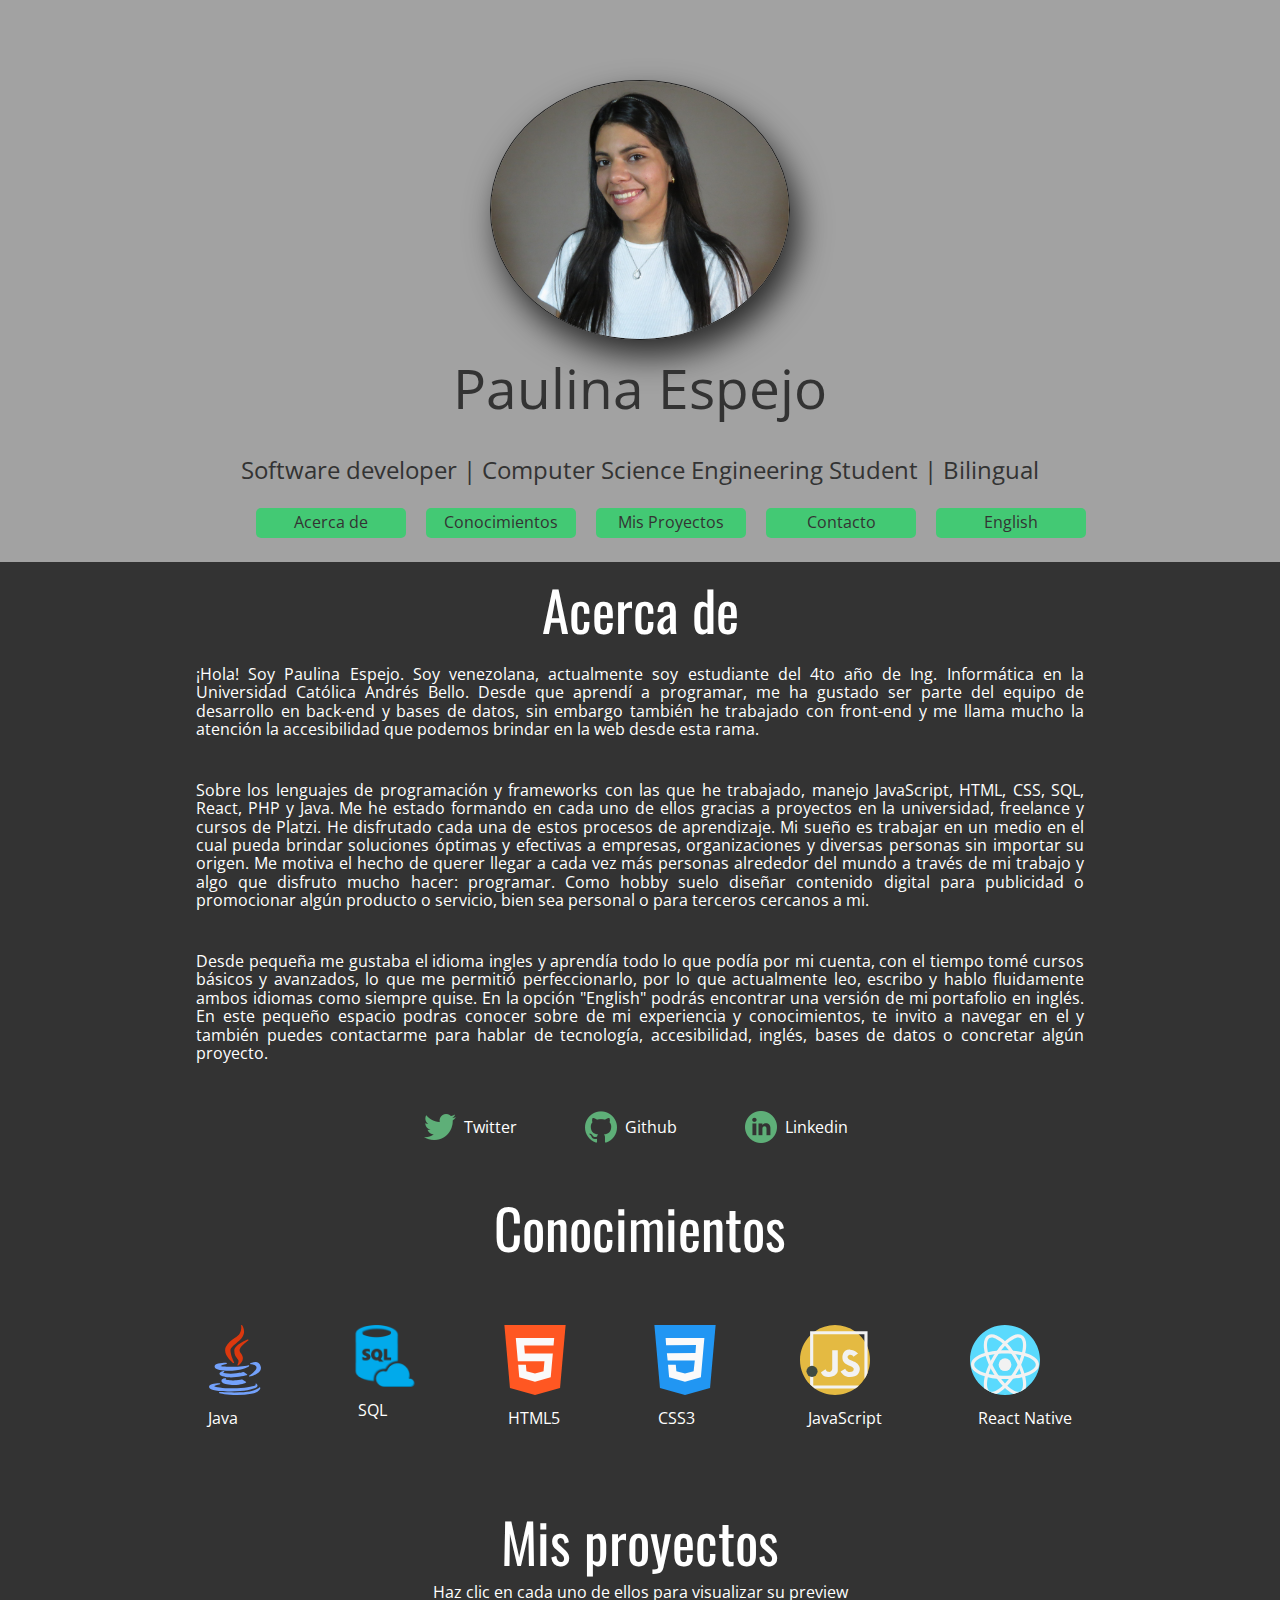
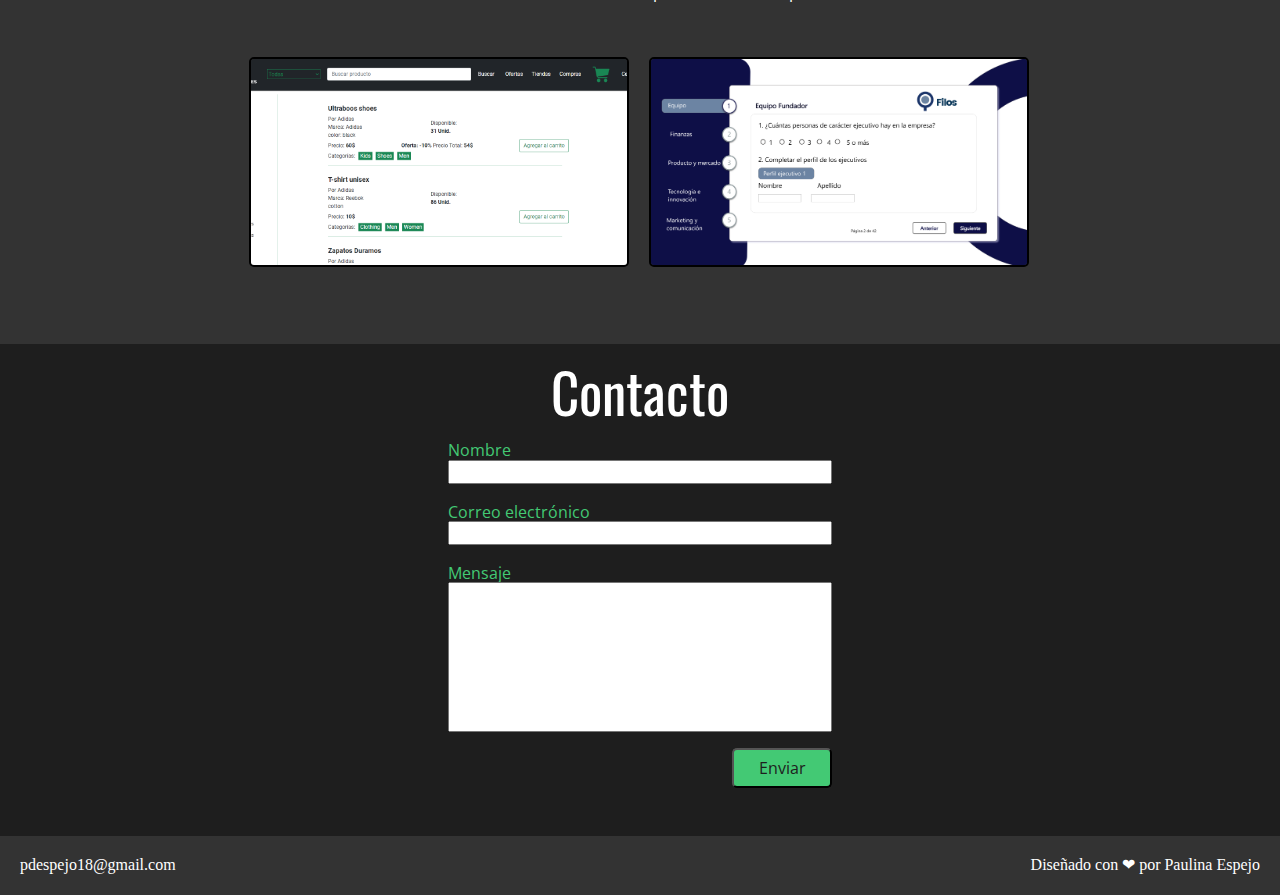
<file: index.html>
<!DOCTYPE html>
<html lang="es">
  <head>
    <meta charset="utf-8" />
    <meta content="width=device-width, initial-scale=1" name="viewport" />
    <meta http-equiv="X-UA-Compatible" content="ie=edge">
    <title>Paulina Espejo | Portafolio</title>
    <link href="css/styles.css" rel="stylesheet" />
    <link rel="stylesheet" href="css/normalize.css">
    <link rel="stylesheet" href="css/mobile.css">
    <link
      href="https://fonts.googleapis.com/css?family=Open+Sans|Oswald&display=swap"
      rel="stylesheet"
    />
  </head>

  <body>
    <a href="#main" class="skip-link">Saltar al contenido</a>
    <header class="seccion">
    <img src="images/paulina.JPG" alt="Paulina Espejo" class="header-img"/>
    <h1 class="header">Paulina Espejo</h1>
    <h2 class="subtitle">Software developer | Computer Science Engineering Student | Bilingual</h2>
    <nav>
      <ul class="navigation">
      <li class="nav-item"><a href="#main">Acerca de</a></li>
      <li class="nav-item"><a href="#skills">Conocimientos</a></li>
      <li class="nav-item"><a href="#proyectos">Mis Proyectos</a></li>
      <li class="nav-item"><a href="#contacto">Contacto</a></li>
      <li class="nav-item"><a href="english.html">English</a></li>
    </ul>
    </nav>
  </header>

  <main id="main">
    <section>
      <h2 class="title">Acerca de</h2>
      <p class="intro" id="parrafo1">
      ¡Hola! Soy Paulina Espejo. Soy venezolana, actualmente soy estudiante del 4to 
      año de Ing. Informática en la Universidad Católica Andrés Bello. Desde que aprendí a 
      programar, me ha gustado ser parte del equipo de desarrollo en back-end y
      bases de datos, sin embargo también he trabajado con front-end y me llama
      mucho la atención la accesibilidad que podemos brindar en la web desde esta 
      rama.
      </p><br/>
      <p class="intro">
        Sobre los lenguajes de programación y frameworks con las que he trabajado, 
        manejo JavaScript, HTML, CSS, SQL, React, PHP y Java. Me he estado 
        formando en cada uno de ellos gracias a proyectos en la universidad, freelance y cursos de 
        Platzi. He disfrutado cada una de estos procesos de aprendizaje. Mi sueño es trabajar en un medio en el cual
        pueda brindar soluciones óptimas y efectivas a empresas, organizaciones y 
        diversas personas sin importar su origen. Me motiva el hecho de querer 
        llegar a cada vez más personas alrededor del mundo a través de mi trabajo y algo que
        disfruto mucho hacer: programar. Como hobby suelo diseñar contenido digital
        para publicidad o promocionar algún producto o servicio, bien sea personal 
        o para terceros cercanos a mi. 
      </p><br/>
      <p class="intro">
        Desde pequeña me gustaba el idioma ingles y aprendía todo lo que
        podía por mi cuenta, con el tiempo tomé cursos básicos y avanzados, lo que me 
        permitió perfeccionarlo, por lo que actualmente leo, escribo y hablo fluidamente ambos idiomas como 
        siempre quise. En la opción "English" podrás encontrar una versión de mi portafolio en inglés.
        En este pequeño espacio podras conocer sobre de mi experiencia y  
        conocimientos, te invito a navegar en el y también puedes contactarme para
        hablar de tecnología, accesibilidad, inglés, bases de datos o concretar algún proyecto.
      </p><br/>
      <ul class="social-media">
        <li>
          <a href="https://twitter.com/paulinaeb_" target="_blank"
            ><img src="images/twitter.png" alt="Twitter"
          />
        <p class="social-link-text">Twitter</p></a>
        </li>
        <li>
          <a href="https://github.com/paulinaeb" target="_blank"
            ><img src="images/github-logo.png" alt="Github"
          />
          <p class="social-link-text">Github</p></a>
        </li>
        <li>
          <a href="https://www.linkedin.com/in/paulinaeb/" target="_blank"
            ><img src="images/linkedin.png" alt="linkedin"
          />
          <p class="social-link-text">Linkedin</p></a>
        </li>
      </ul>
    </section>

    <section id="skills">
      <h2 class="title">Conocimientos</h2>
      <div class="container"> 
        <div class="skill-container">
            <figure>
                <img src="images/java.svg" alt="Logo de Java" width="70" height="70">
                <p class="conocimientos">Java</p>
            </figure>
            <figure>
              <img src="images/sql.png" alt="Logo sql" width="70" height="70">
              <p class="conocimientos">SQL</p>
          </figure>
            <figure>
                <img src="images/html-5.svg" alt="Logo de HTML 5" width="70" height="70">
                <p class="conocimientos">HTML5</p>
            </figure>
            <figure>
                <img src="images/css.svg" alt="Logo de CSS 3" width="70" height="70">
                <p class="conocimientos">CSS3</p>
            </figure>
            <figure>
                <img src="images/javascript.svg" alt="Logo de Javascript" width="70" height="70">
                <p class="conocimientos">JavaScript</p>
            </figure>
            <figure>
                <img src="images/react.svg" alt="Logo de React Native" width="70" height="70">
                <p class="conocimientos">React Native</p>
            </figure>
        </div>
    </div>
    </section>

    <section id="proyectos">
      <h2 class="title">Mis proyectos</h2>
      <p class="conocimientos">Haz clic en cada uno de ellos para visualizar su preview</p>
    <div class="carousel">
      <div class="window">
        <ul class="project-container">
          <li ><button class="project1 project"><img src="images/project1.png" id="pro1" class="project-img" alt="Primer Proyecto"/></button></li>
          <li ><button class="project2 project"><img src="images/project2.png"id="pro2" class="project-img"  alt="Segundo Proyecto"/></button></li>
         </ul>
      </div>
    </div>
  </section>
  </main>

    <footer class="contact-section" id="contacto">
      <h2 class="title">Contacto</h2>
      <br>
      <form class="form-container">
        <label class="form-label">Nombre</label><input id="nombre" type="text"  aria-label="nombre"/> 
        <span id="name-error"></span>
        <br/>
        <label class="form-label">Correo electrónico</label><input id="correo" type="text" aria-label="correo"/> <br />
        <label class="message-input">Mensaje<input id="mensaje" type="text"/> <br /></label>
        <button class="send-button">Enviar</button>
      </form>
      <div>
        <a href="mailto:pdespejo18@gmail.com">pdespejo18@gmail.com</a>
        <p>Diseñado con ❤ por Paulina Espejo</p>
      </div>
    </footer>

    <div class="notification" aria-live="assertive"></div>
    <div class="modal-container">
      <div class="modal">
       <h2 class="title" id="modal-header"></h2>
        <img id="img-modal" src="images/project1.png" class="modal-project-image" alt="screenshot del proyecto"/>
        <button class="modal-button">Cerrar</button>
      </div>
    </div>

    <script src="index.js" type="text/javascript"></script>
  </body>
</html>
</file>
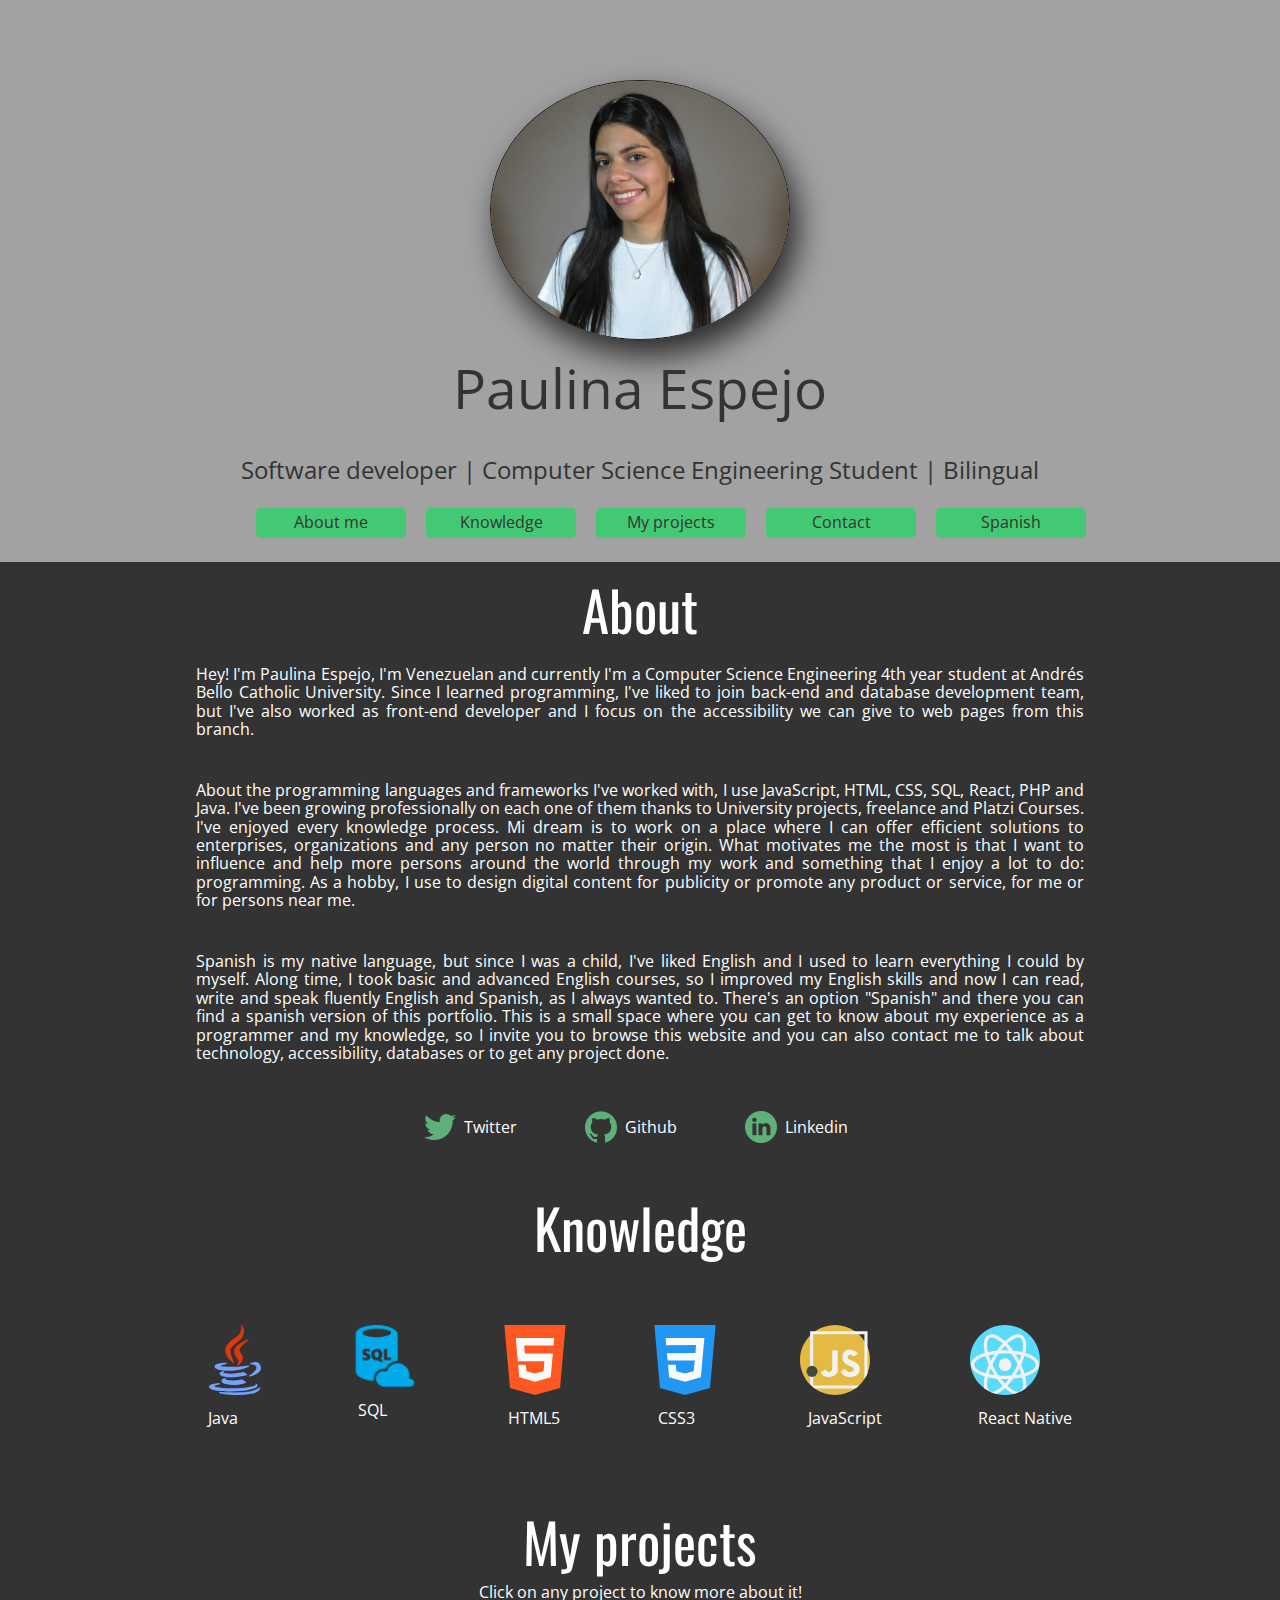
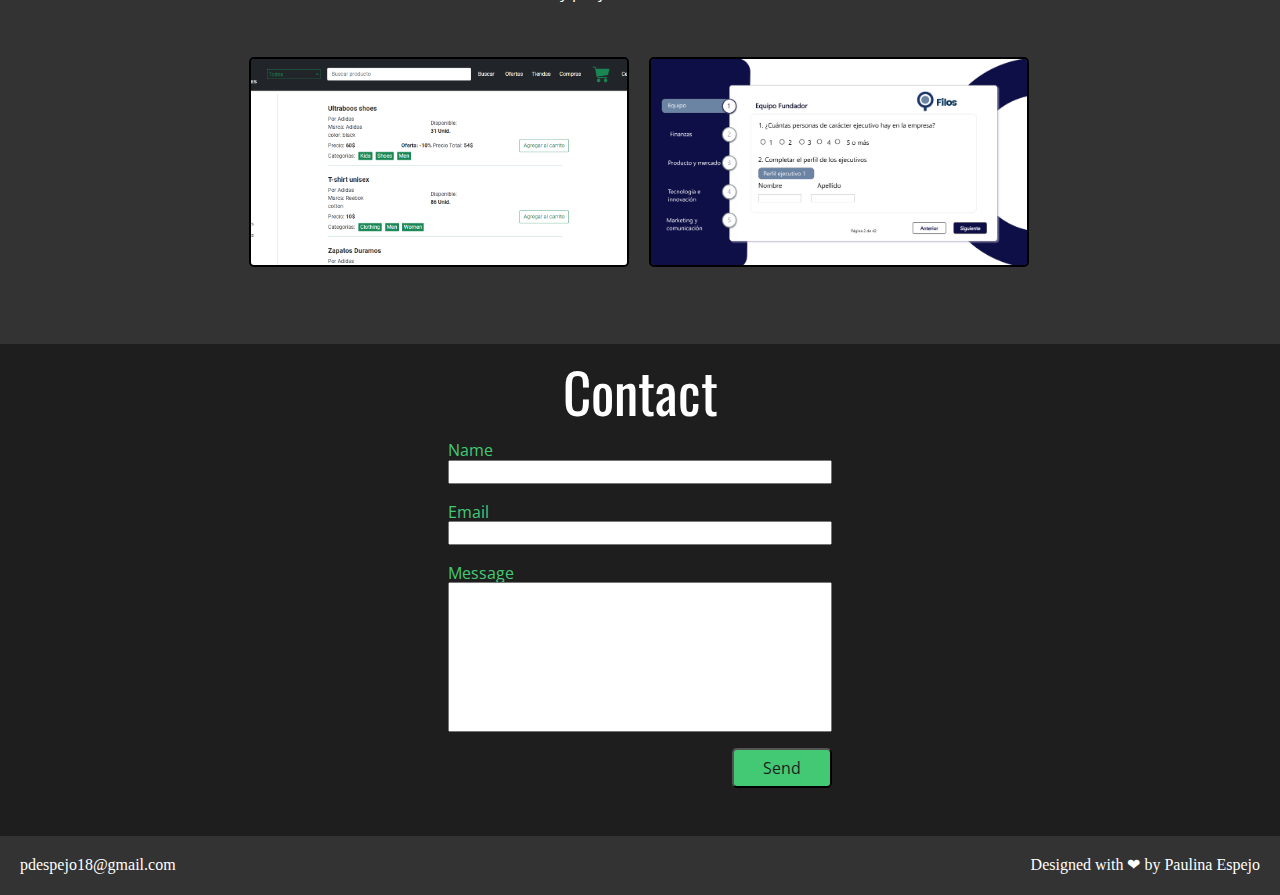
<file: english.html>
<!DOCTYPE html>
<html lang="es">
  <head>
    <meta charset="utf-8" />
    <meta content="width=device-width, initial-scale=1" name="viewport" />
    <meta http-equiv="X-UA-Compatible" content="ie=edge">
    <title>Paulina Espejo | Portfolio</title>
    <link href="css/styles.css" rel="stylesheet" />
    <link rel="stylesheet" href="css/normalize.css">
    <link rel="stylesheet" href="css/mobile.css">
    <link
      href="https://fonts.googleapis.com/css?family=Open+Sans|Oswald&display=swap"
      rel="stylesheet"
    />
  </head>

  <body>
    <a href="#main" class="skip-link">Go to content</a>
    <header class="seccion">
    <img src="images/paulina.JPG" alt="Paulina Espejo" class="header-img"/>
    <h1 class="header">Paulina Espejo</h1>
    <h2 class="subtitle">Software developer | Computer Science Engineering Student | Bilingual</h2>
    <nav>
      <ul class="navigation">
      <li class="nav-item"><a href="#main">About me</a></li>
      <li class="nav-item"><a href="#skills">Knowledge</a></li>
      <li class="nav-item"><a href="#proyectos">My projects</a></li>
      <li class="nav-item"><a href="#contacto">Contact</a></li>
      <li class="nav-item"><a href="index.html">Spanish</a></li>
    </ul>
    </nav>
  </header>

  <main id="main">
    <section>
      <h2 class="title">About</h2>
      <p class="intro" id="parrafo1">
      Hey! I'm Paulina Espejo, I'm Venezuelan and currently I'm a Computer Science 
      Engineering 4th year student at Andrés Bello Catholic University. Since I learned programming,
      I've liked to join back-end and database development team, but I've also worked as front-end 
      developer and I focus on the accessibility we can give to web pages from this branch.
      </p><br/>
      <p class="intro">
        About the programming languages and frameworks I've worked with, I use 
        JavaScript, HTML, CSS, SQL, React, PHP and Java. I've been growing professionally 
        on each one of them thanks to University projects, freelance and Platzi Courses. 
        I've enjoyed every knowledge process. Mi dream is to work on a place where I can 
        offer efficient solutions to enterprises, organizations and any person no matter their 
        origin. What motivates me the most is that I want to influence and help more persons 
        around the world through my work and something that I enjoy a lot to do: programming.
        As a hobby, I use to design digital content for publicity or promote any product or service, 
        for me or for persons near me.
      </p><br/>
      <p class="intro">
        Spanish is my native language, but since I was a child, I've liked English and I used to learn everything I could 
        by myself. Along time, I took basic and advanced English courses, so I improved 
        my English skills and now I can read, write and speak fluently English and Spanish, 
        as I always wanted to. There's an option "Spanish" and there you can find a spanish version
        of this portfolio. 
        This is a small space where you can get to know about my experience as a programmer and my 
        knowledge, so I invite you to browse this website and you can also contact me to talk about 
        technology, accessibility, databases or to get any project done.
      </p><br/>
      <ul class="social-media">
        <li>
          <a href="https://twitter.com/paulinaeb_" target="_blank"
            ><img src="images/twitter.png" alt="Twitter"
          />
        <p class="social-link-text">Twitter</p></a>
        </li>
        <li>
          <a href="https://github.com/paulinaeb" target="_blank"
            ><img src="images/github-logo.png" alt="Github"
          />
          <p class="social-link-text">Github</p></a>
        </li>
        <li>
          <a href="https://www.linkedin.com/in/paulinaeb/" target="_blank"
            ><img src="images/linkedin.png" alt="linkedin"
          />
          <p class="social-link-text">Linkedin</p></a>
        </li>
      </ul>
    </section>

    <section id="skills">
      <h2 class="title">Knowledge</h2>
      <div class="container"> 
        <div class="skill-container">
            <figure>
                <img src="images/java.svg" alt="Logo de Java" width="70" height="70">
                <p class="conocimientos">Java</p>
            </figure>
            <figure>
              <img src="images/sql.png" alt="Logo sql" width="70" height="70">
              <p class="conocimientos">SQL</p>
          </figure>
            <figure>
                <img src="images/html-5.svg" alt="Logo de HTML 5" width="70" height="70">
                <p class="conocimientos">HTML5</p>
            </figure>
            <figure>
                <img src="images/css.svg" alt="Logo de CSS 3" width="70" height="70">
                <p class="conocimientos">CSS3</p>
            </figure>
            <figure>
                <img src="images/javascript.svg" alt="Logo de Javascript" width="70" height="70">
                <p class="conocimientos">JavaScript</p>
            </figure>
            <figure>
                <img src="images/react.svg" alt="Logo de React Native" width="70" height="70">
                <p class="conocimientos">React Native</p>
            </figure>
        </div>
    </div>
    </section>

    <section id="proyectos">
      <h2 class="title">My projects</h2>
      <p class="conocimientos">Click on any project to know more about it!</p>
    <div class="carousel">
      <div class="window">
        <ul class="project-container">
          <li ><button class="project1 project"><img src="images/project1.png" id="pro1" class="project-img" alt="Primer Proyecto"/></button></li>
          <li ><button class="project2 project"><img src="images/project2.png" id="pro2" class="project-img"  alt="Segundo Proyecto"/></button></li>
         </ul>
      </div>
    </div>
  </section>
  </main>

    <footer class="contact-section" id="contacto">
      <h2 class="title">Contact</h2>
      <br>
      <form class="form-container">
        <label class="form-label">Name</label><input id="nombre" type="text"  aria-label="nombre"/> 
        <span id="name-error"></span>
        <br/>
        <label class="form-label">Email</label><input id="correo" type="text" aria-label="correo"/> <br />
        <label class="message-input">Message<input id="mensaje" type="text"/> <br /></label>
        <button class="send-button">Send</button>
      </form>
      <div>
        <a href="mailto:pdespejo18@gmail.com">pdespejo18@gmail.com</a>
        <p>Designed with ❤ by Paulina Espejo</p>
      </div>
    </footer>

    <div class="notification" aria-live="assertive"></div>
    <div class="modal-container">
      <div class="modal">
       <h2 class="title" id="modal-header" tabindex="0"></h2>
        <img id="img-modal" src="images/project1.png" class="modal-project-image" alt="screenshot del proyecto"/>
        <button class="modal-button">Close</button>
      </div>
    </div>

    <script src="index.js" type="text/javascript"></script>
  </body>
</html>
</file>
<file: css/mobile.css>
@media (max-width: 830px) {

    .subtitle, .navigation{
      display: inherit;
      text-align: center;
    }

    main{
      width: 80%;
    }

    .nav-item{
        padding: 5%;
        width: 150px;
        text-align: center;
        align-items: center;
        margin-left: 15%;
        margin-bottom: 5px;
    }
  
    .skill-container{
        display: inherit;
        padding: 0;
    }

    .intro{
      display: inherit;
      width: 80%;
    }
  
    .carousel{
      width: 90%;
    }

    .project-container li{
      display: inherit;
     
    }

    .project-container{
      width: 95%;
    }

    #modal-header {
      font-size: 18px;
  }

    .modal {
      height: 35%;
      width: 70%;
      padding: 30px;
      top: 30%;
      padding-bottom: 1px;
    }
    

    .contact-section, .social-media{
      width: 80%;
    }

    .social-media{
      margin-left: 20px;
    }

    .form-container{
      width: 50%;
    }

    footer div{
    display: list-item;
    text-align: center;
    list-style: none;
    }
  }
</file>
<file: css/styles.css>
/* css reset */
html {
  box-sizing: border-box;
  font-size: 16px;
}

*, *:before, *:after {
  box-sizing: inherit;
}

body, h1, h2, h3, h4, h5, 
h6, p, ol, ul {
  margin: 0;
  padding: 0;
  font-weight: normal;
}

ol, ul {
  list-style: none;
}

img {
  max-width: 100%;
  height: auto;
}

/*--- end of reset ----*/

:root {
  --blanco: white;
  --gris-medio: #333333;
  --gris-oscuro: #1e1e1e;
  --main-font: "Oswald", sans-serif;
  --secondary-font: "Open Sans", sans-serif;
  --shadow: rgba(0, 0, 0, 0.75);
  --verde: #43c974;
}

body, header, section {
  align-items: center;
  background-color: var(--gris-medio);
  display: flex;
  flex-direction: column;
  width: 100%;
}

.skip-link{
  height:0;
}

.skip-link:focus,.skip-link:active{
  background: var(--verde);
  border-radius: 5px;
  color: var(--blanco);
  font-family: var(--secondary-font);
  height: auto;
  margin: 16px 0 8px;
  padding: 8px;
  text-decoration: none;
  outline: 2px solid var(--gris-oscuro);
}

.header {
  color: var(--gris-medio);
  font-family: var(--secondary-font);
  font-size: 55px;
  margin-top: 16px;
}

.title {
  color: var(--blanco);
  font-family: var(--main-font);
  font-size: 55px;
  margin-top: 16px;
}

.subtitle {
  color: var(--gris-medio);
  font-family: var(--secondary-font);
  font-size: 24px;
  justify-content: center;
}

.header-img {
  border-radius: 50%;
  border: 1px solid var(--gris-oscuro);
  box-shadow: 8px 16px 32px 0px var(--shadow);
  height: 260px;
  margin-top: 80px;
  width: 300px;
}
nav{
  width: 100%;
}
.navigation {
  color: var(--blanco);
  cursor: pointer;
  display: flex;
  justify-content: space-around;
  margin: 24px auto;
  width: 60%;
}

.nav-item a {
  text-decoration: none;
  color:var(--gris-medio);
  width: 150px;
  text-align: center;
}

.nav-item {
  align-items: center;
  border-radius: 5px;
  display: flex;
  font-family: var(--secondary-font);
  height: 30px;
  justify-content: center;
  width: 150px;
  background-color: var(--verde);
  margin-right: 20px;
}

.nav-item:hover, .nav-item:hover a{
  background-color: var(--gris-medio);
  cursor:pointer;
  color: var(--blanco);
}

.nav-item:focus-within{
  background-color:  rgb(162, 162, 162) ;
  outline: none;
}

.seccion{
  background-color: rgb(162, 162, 162);
}

.intro {
  margin: 24px 196px 0;
  font-family: var(--secondary-font);
  color: var(--blanco);
  text-align: justify;
}

.social-media {
  align-items: center;
  display: flex;
  justify-content: space-around;
  margin: 30px auto 37px;
}

.social-media li a{
  align-items: center;
  display: flex;
  color:var(--blanco);
  font-family: var(--secondary-font);
  text-decoration: none;
  padding-right: 30px;
  padding-left: 30px;
}

.social-media li a:focus{
  outline: none;
}

.social-media li:focus-within{
  outline: 3px solid var(--verde);
  padding: 2px;
}

.social-link-text {
  padding-right: 8px;
  padding-left: 8px;
}

.skill-container
{
    padding: 50px;
    display: flex;
    justify-content: space-around;
}

.conocimientos{
  color: var(--blanco);
  padding-right: 8px;
  padding-left: 8px;
  padding-top: 10px;
  font-family: var(--secondary-font);
  text-align: justify;
}

.carousel {
  align-items: center;
  display: flex;
  margin: 48px 0 64px;
}

.window {
  overflow: hidden;
  width: 815px;
  padding: 8px;
}

.project-container {
  left: 0;
  position: relative;
  width: 1500px;
}

.project-container li{
  display: inline-block;
}

.project-container button{
  background: none;
  border:none;
  padding: 0;
}

.project-container button:focus-within{
  outline: 3px solid var(--verde);
}

.project-img {
  border-radius: 5px;
  border: 2px solid #000;
  display: inline-block;
  height: 210px;
  margin: 0 8px;
  transition: all 0.2s ease-in-out;
  width: 380px;
  object-fit: cover;
}

.project:hover {
  cursor: pointer;
  transform: scale(1.1);
}

.contact-section {
  align-items: center;
  background-color: var(--gris-oscuro);
  display: flex;
  flex-direction: column;
  width: 100%;
}

.form-container {
  display: flex;
  flex-direction: column;
  width: 30%;
}

.message-input input {
  height: 150px;
  margin-bottom: 16px;
}

.form-label, .message-input{
  color:var(--verde);
  font-family: var(--secondary-font);
}

input {
  width: 100%;
}

input:focus{
  outline: 2px solid var(--verde);
  padding: 8px;
}

.send-button, .modal-button {
  align-items: center;
  background-color: var(--verde);
  border-radius: 5px;
  color:var(--gris-oscuro);
  font-family: var(--secondary-font);
  display: flex;
  height: 40px;
  justify-content: center;
  margin-bottom: 48px;
  width: 100px;
  margin-left: auto;
  font-size: 16px;
  cursor:pointer;
}

.send-button:focus, .modal-button:focus{
  border: 2px solid var(--gris-oscuro);
  outline: 1px solid var(--blanco);
}

.notification {
  align-items: center;
  background-color: var(--verde);
  border-radius: 5px;
  box-shadow: 8px 16px 32px 0px var(--shadow);
  color: var(--gris-oscuro);
  display: none;
  font-family: var(--secondary-font);
  height: 50px;
  justify-content: center;
  position: fixed;
  right: 24px;
  top: 24px;
  width: 300px;
}

.modal-container {
  align-items: center;
  background-color: rgba(000, 000, 000, 0.2);
  display: none;
  height: 100vh;
  justify-content: center;
  position: fixed;
  width: 100vw;
}

#modal-header:focus{
  outline: 1px solid var(--blanco);
  padding: 10px;
}

.modal {
  align-items: center;
  background-color: var(--gris-oscuro);
  border-radius: 5px;
  border: 2px solid #000;
  display: flex;
  flex-direction: column;
  height: 500px;
  justify-content: center;
  position: fixed;
  top: 5%;
  width: 600px;
  padding: 40px; 
}

.modal-project-image {
  background: center / cover no-repeat url(./images/project1.png);
  border-radius: 5px;
  border: 2px solid #000;
  height: 400px;
  margin: 16px;
  width: 550px;
}

#modal-header{
  font-size: 35px;
}

footer a{
  text-decoration: none;
  color: var(--blanco);
}

footer p{
  color: var(--blanco);
}

footer div{
  background-color: var(--gris-medio);
  display: flex;
  justify-content: space-between;
  width: 100%;
  padding: 20px;
}
</file>
